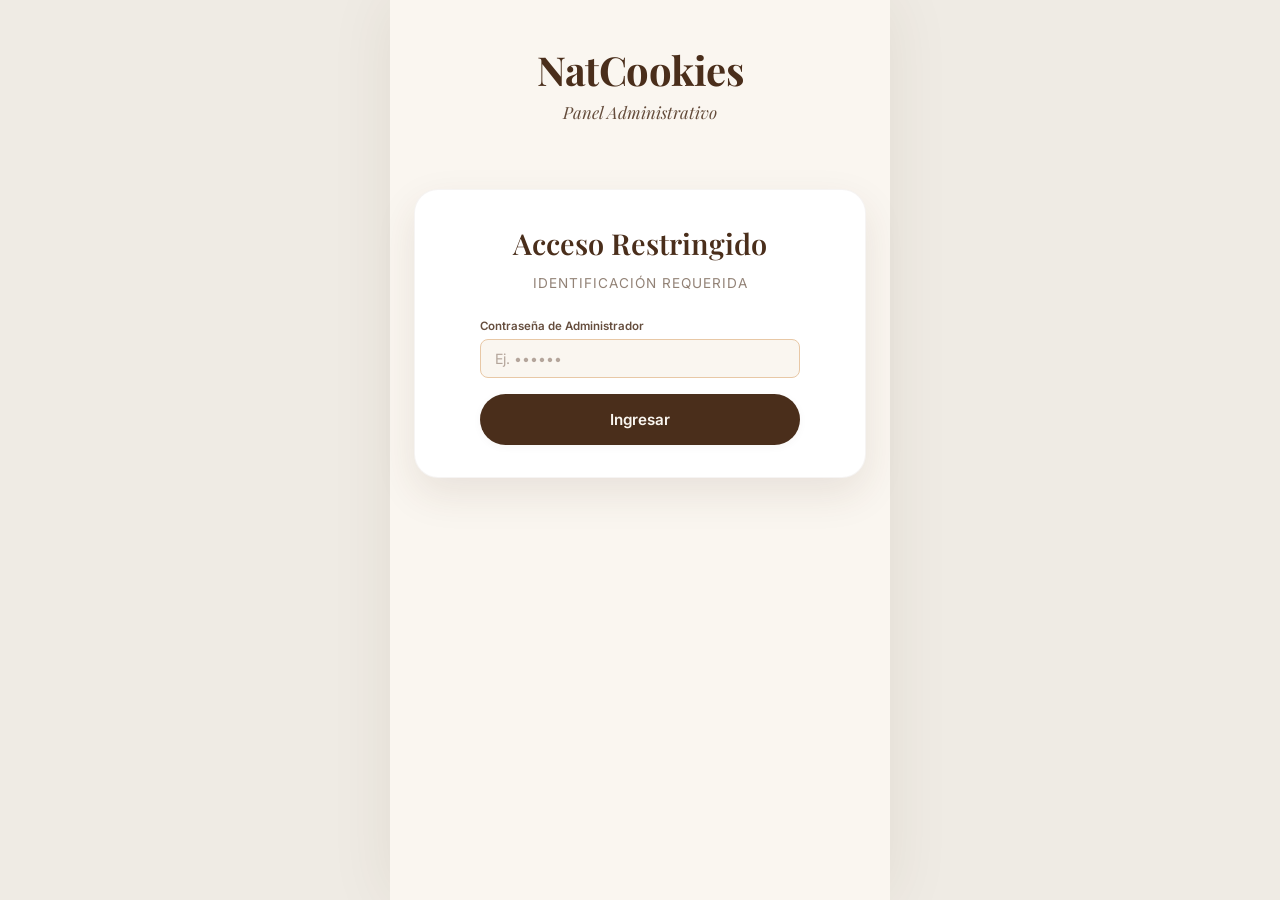
<file: admin.html>
<!DOCTYPE html>
<html lang="es">
<head>
  <meta charset="UTF-8">
  <meta name="viewport" content="width=device-width, initial-scale=1.0">
  <title>NAT Cookies - Admin Panel</title>
  <link rel="preconnect" href="https://fonts.googleapis.com">
  <link rel="preconnect" href="https://fonts.gstatic.com" crossorigin>
  <link href="https://fonts.googleapis.com/css2?family=Inter:wght@300;400;500;600;700&family=Playfair+Display:ital,wght@0,400;0,600;0,700;1,400&display=swap" rel="stylesheet">
  <link rel="stylesheet" href="index.css">
  
  <style>
    /* Admin view refinements extending index.css */
    .admin-card {
      background-color: var(--natWhite);
      border-radius: 24px;
      padding: 32px;
      box-shadow: var(--shadow-lg);
      border: 1px solid var(--espresso-05);
      margin-top: 40px;
      animation: fadeIn 0.4s ease forwards;
    }
    
    .admin-title {
      font-size: 1.8rem;
      text-align: center;
      margin-bottom: 8px;
    }
    
    .admin-subtitle {
      font-size: 0.85rem;
      color: rgba(74, 46, 27, 0.6);
      text-align: center;
      margin-bottom: 24px;
      text-transform: uppercase;
      letter-spacing: 1px;
    }

    .admin-login-form {
      display: flex;
      flex-direction: column;
      gap: 16px;
      max-width: 320px;
      margin: 0 auto;
    }

    .error-msg {
      color: var(--natRose);
      font-size: 0.8rem;
      font-weight: 600;
      text-align: center;
      margin-top: 8px;
    }

    .success-msg {
      color: #557153;
      font-size: 0.85rem;
      font-weight: 700;
      text-align: center;
      margin-top: 12px;
      background-color: var(--sage-15);
      padding: 10px;
      border-radius: 8px;
    }

    /* Inventory Rows */
    .inventory-list {
      display: flex;
      flex-direction: column;
      gap: 12px;
      margin-bottom: 24px;
    }

    .inventory-row {
      display: flex;
      align-items: center;
      justify-content: space-between;
      padding: 12px 16px;
      background-color: var(--natCream);
      border-radius: 12px;
      border: 1px solid var(--espresso-05);
    }

    .inventory-row-info {
      display: flex;
      align-items: center;
      gap: 16px;
    }

    .inventory-thumb {
      width: 44px;
      height: 44px;
      border-radius: 50%;
      object-fit: cover;
      border: 1px solid var(--espresso-05);
    }

    .inventory-name {
      font-size: 0.95rem;
      font-weight: 600;
    }

    .inventory-tag {
      font-size: 0.65rem;
      color: var(--natGold);
      font-weight: 500;
      text-transform: uppercase;
    }

    .inventory-input-wrapper {
      display: flex;
      align-items: center;
      gap: 8px;
    }

    .inventory-stock-input {
      width: 80px;
      padding: 8px 10px;
      border-radius: 6px;
      border: 1px solid var(--natPeach);
      font-family: var(--font-sans);
      font-size: 0.9rem;
      color: var(--natEspresso);
      text-align: center;
    }

    .inventory-stock-input:focus {
      outline: none;
      border-color: var(--natGold);
    }

    .admin-header-actions {
      display: flex;
      justify-content: space-between;
      align-items: center;
      margin-bottom: 24px;
      border-bottom: 1px solid var(--espresso-05);
      padding-bottom: 16px;
    }

    .btn-logout {
      background: transparent;
      border: 1px solid var(--natRose);
      color: var(--natRose);
      padding: 6px 12px;
      border-radius: 16px;
      font-size: 0.8rem;
      font-weight: 600;
      cursor: pointer;
      transition: background-color var(--transition-fast);
    }

    .btn-logout:hover {
      background-color: rgba(201, 125, 125, 0.1);
    }
  </style>
</head>
<body>

  <div class="app-wrapper">
    
    <!-- HEADER -->
    <header class="home-hero">
      <div class="home-brand">
        <h1 class="brand-title">NatCookies</h1>
        <p class="brand-subtitle font-alt">Panel Administrativo</p>
      </div>
    </header>

    <!-- SCREEN 1: LOGIN CARD -->
    <div id="panel-login" class="admin-card" style="display: none;">
      <h3 class="admin-title">Acceso Restringido</h3>
      <p class="admin-subtitle">Identificación requerida</p>
      
      <form class="admin-login-form" id="login-form" onsubmit="handleLogin(event)">
        <div class="form-group">
          <label for="passcode" class="form-label">Contraseña de Administrador</label>
          <input type="password" id="passcode" class="form-input" placeholder="Ej. ••••••" required>
          <div id="login-error" class="error-msg" style="display: none;"></div>
        </div>
        <button type="submit" class="btn btn-primary">Ingresar</button>
      </form>
    </div>

    <!-- SCREEN 2: INVENTORY STOCK EDITOR -->
    <div id="panel-editor" class="admin-card" style="display: none;">
      <div class="admin-header-actions">
        <div>
          <h3 class="font-serif">Control de Inventario</h3>
          <span class="inventory-tag">Actualización en tiempo real</span>
        </div>
        <button class="btn-logout" onclick="handleLogout()">Salir</button>
      </div>

      <div class="inventory-list" id="inventory-list-container">
        <!-- Dynamically rendered stock inputs -->
      </div>

      <button class="btn btn-primary btn-full-width" id="btn-save-inventory" onclick="saveActiveInventory()">
        Guardar Inventario
      </button>
      
      <div id="save-status" class="success-msg" style="display: none;"></div>
    </div>

  </div> <!-- End App Wrapper -->

  <script type="module">
    import { CONFIG } from './js/config.js';
    import { PRODUCTS } from './js/products.js';
    import { loadInventory, saveInventory } from './js/inventory.js';

    // Verify session state on load
    window.addEventListener('DOMContentLoaded', async () => {
      const isAuth = sessionStorage.getItem('natcookies_admin_authenticated');
      
      if (isAuth === 'true') {
        await showEditorPanel();
      } else {
        document.getElementById('panel-login').style.display = 'block';
      }
    });

    // Login Form Handler
    window.handleLogin = (event) => {
      event.preventDefault();
      const code = document.getElementById('passcode').value;
      const errorDiv = document.getElementById('login-error');

      if (code === CONFIG.ADMIN_PASSCODE) {
        sessionStorage.setItem('natcookies_admin_authenticated', 'true');
        errorDiv.style.display = 'none';
        showEditorPanel();
      } else {
        errorDiv.textContent = 'Contraseña incorrecta. Intente nuevamente.';
        errorDiv.style.display = 'block';
        document.getElementById('passcode').value = '';
      }
    };

    // Logout Handler
    window.handleLogout = () => {
      sessionStorage.removeItem('natcookies_admin_authenticated');
      document.getElementById('panel-editor').style.display = 'none';
      document.getElementById('panel-login').style.display = 'block';
      document.getElementById('passcode').value = '';
    };

    // Populate and display Editor Panel
    async function showEditorPanel() {
      document.getElementById('panel-login').style.display = 'none';
      const editorPanel = document.getElementById('panel-editor');
      editorPanel.style.display = 'block';

      // Load stock quantities
      const stock = await loadInventory();

      // Render product stock listings
      const container = document.getElementById('inventory-list-container');
      
      let htmlContent = '';
      
      // Render cookies
      PRODUCTS.individual.forEach(c => {
        const qty = stock[c.id] !== undefined ? stock[c.id] : 0;
        htmlContent += `
          <div class="inventory-row">
            <div class="inventory-row-info">
              <img src="${c.img}" alt="${c.name}" class="inventory-thumb">
              <div>
                <h4 class="inventory-name">Galleta ${c.name}</h4>
                <span class="inventory-tag">Sabor</span>
              </div>
            </div>
            <div class="inventory-input-wrapper">
              <input type="number" min="0" max="9999" class="inventory-stock-input" data-id="${c.id}" value="${qty}">
            </div>
          </div>
        `;
      });

      // Render catering options
      PRODUCTS.catering.forEach(item => {
        const qty = stock[item.id] !== undefined ? stock[item.id] : 0;
        htmlContent += `
          <div class="inventory-row">
            <div class="inventory-row-info">
              <img src="${item.img}" alt="${item.name}" class="inventory-thumb">
              <div>
                <h4 class="inventory-name">${item.name}</h4>
                <span class="inventory-tag">Catering</span>
              </div>
            </div>
            <div class="inventory-input-wrapper">
              <input type="number" min="0" max="9999" class="inventory-stock-input" data-id="${item.id}" value="${qty}">
            </div>
          </div>
        `;
      });

      container.innerHTML = htmlContent;
    }

    // Save edited quantities to database
    window.saveActiveInventory = async () => {
      const saveBtn = document.getElementById('btn-save-inventory');
      const statusDiv = document.getElementById('save-status');
      
      saveBtn.disabled = true;
      saveBtn.textContent = 'Guardando...';

      const inputs = document.querySelectorAll('.inventory-stock-input');
      const updatedInventory = {};

      inputs.forEach(input => {
        const id = input.getAttribute('data-id');
        const val = parseInt(input.value, 10);
        updatedInventory[id] = isNaN(val) ? 0 : val;
      });

      // Sincronizar
      const success = await saveInventory(updatedInventory);

      saveBtn.disabled = false;
      saveBtn.textContent = 'Guardar Inventario';

      if (success) {
        statusDiv.textContent = 'Inventario guardado e integrado correctamente.';
        statusDiv.style.backgroundColor = 'var(--sage-15)';
        statusDiv.style.color = '#557153';
        statusDiv.style.display = 'block';
      } else {
        statusDiv.textContent = 'Error al guardar en base de datos. Se guardó localmente.';
        statusDiv.style.backgroundColor = 'rgba(201, 125, 125, 0.15)';
        statusDiv.style.color = '#a45a5a';
        statusDiv.style.display = 'block';
      }

      // Fade out banner after 3 seconds
      setTimeout(() => {
        statusDiv.style.display = 'none';
      }, 3500);
    };
  </script>
</body>
</html>
</file>
<file: index.css>
/* ==========================================================================
   NAT Cookies - Main Design System Importer (index.css)
   ========================================================================== */

@import './css/variables.css';
@import './css/base.css';
@import './css/components.css';
@import './css/views.css';
</file>
